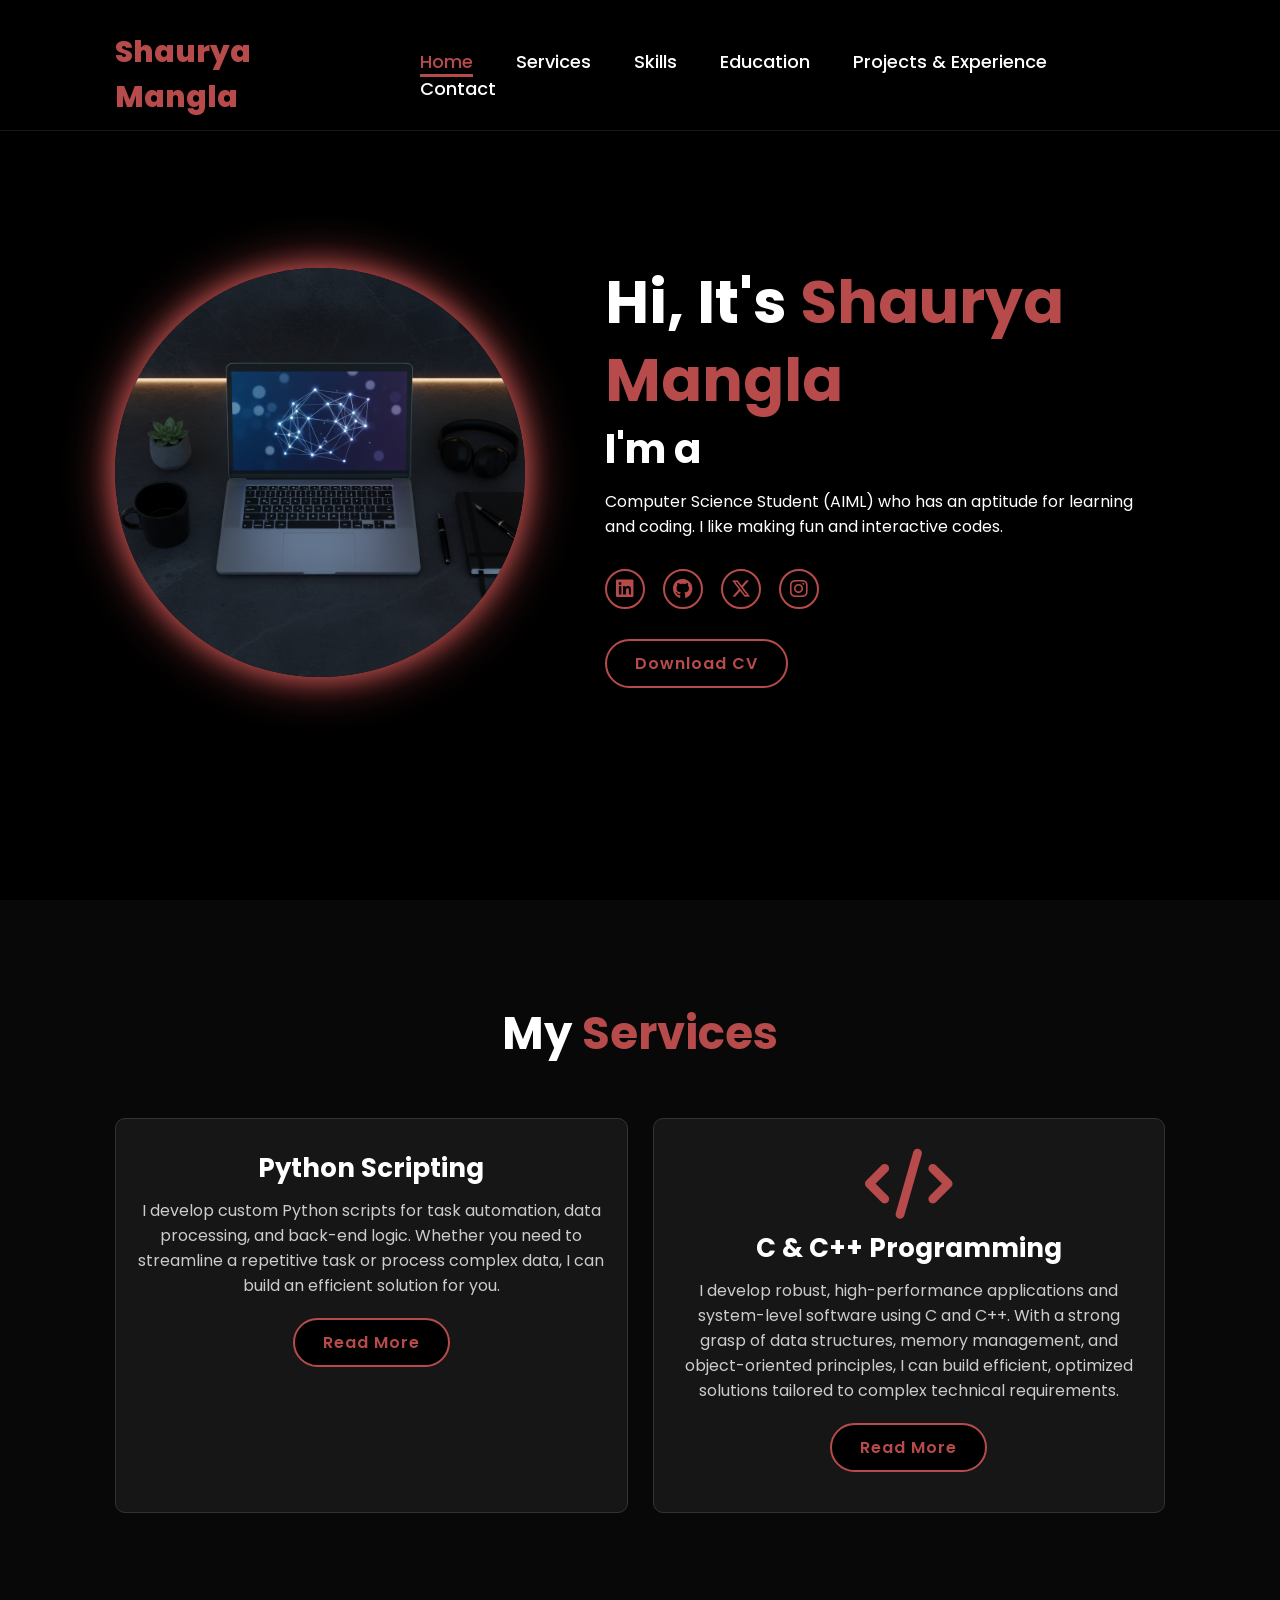
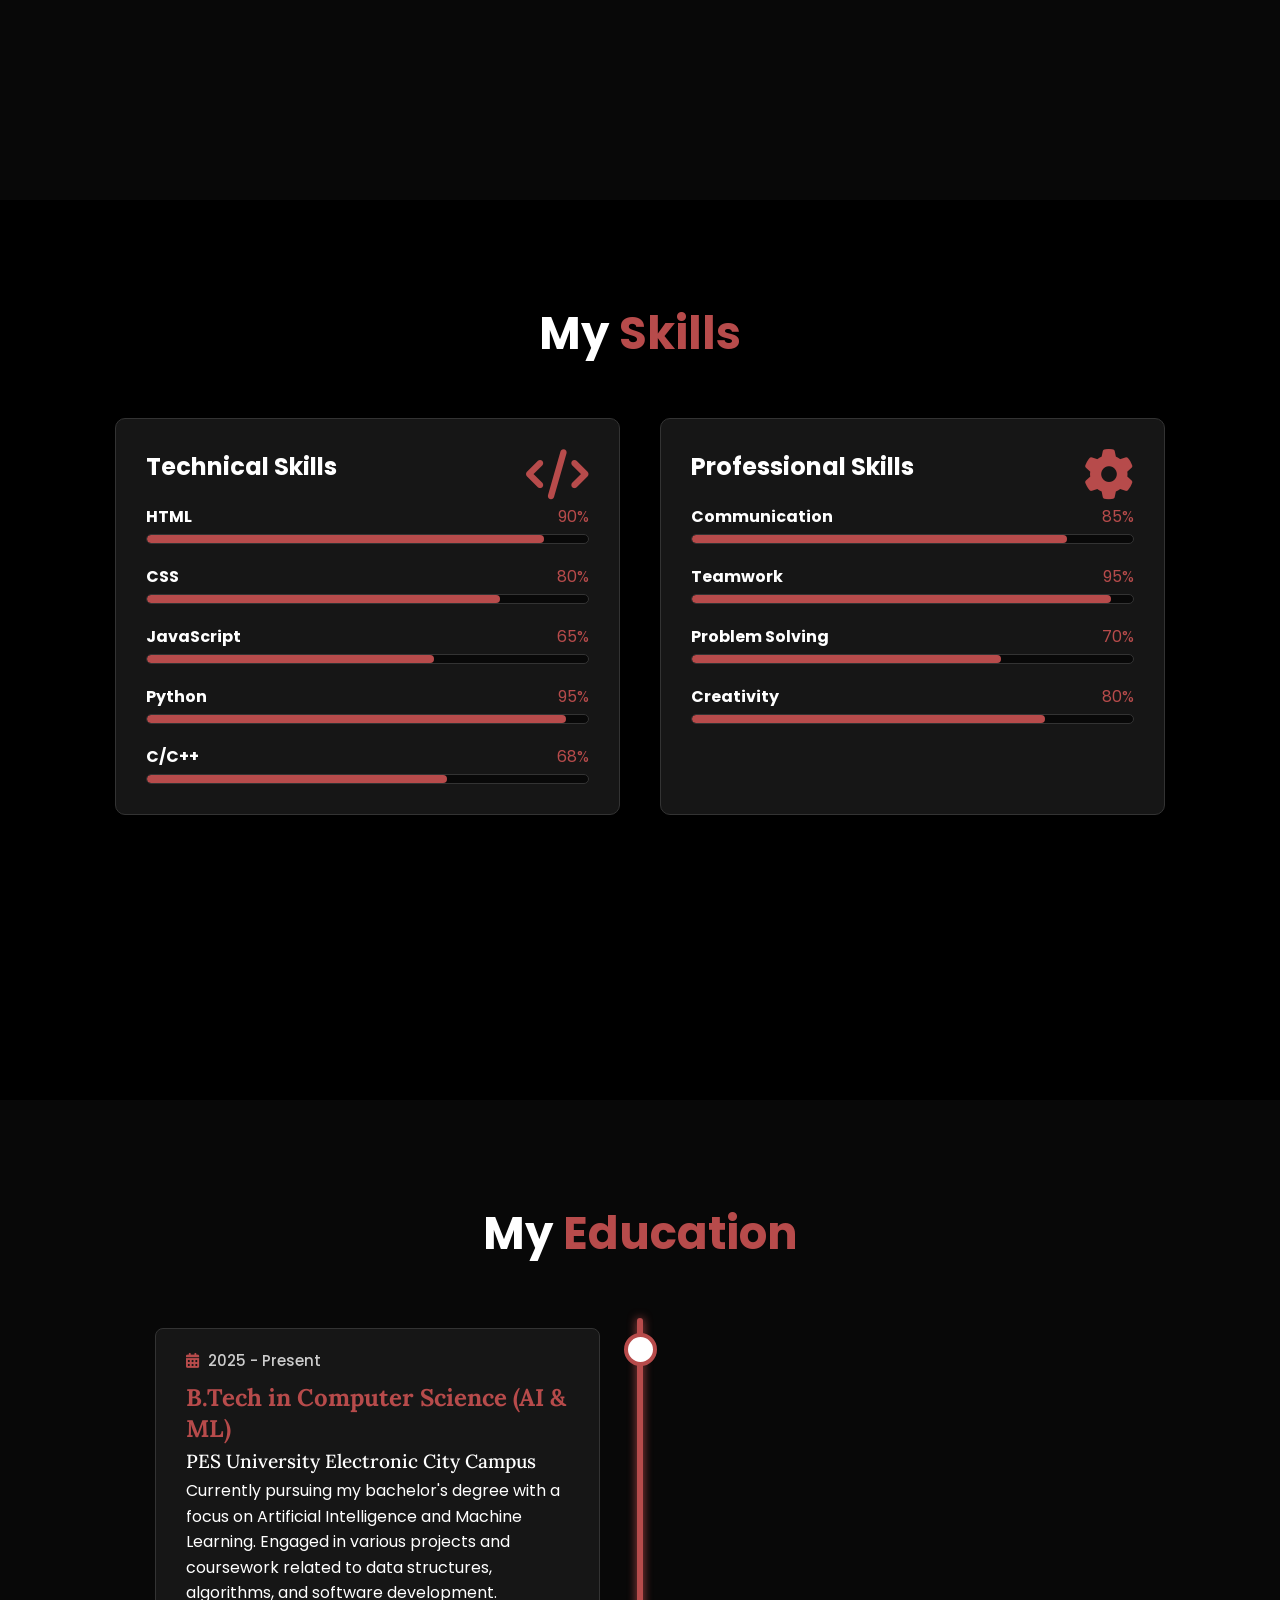
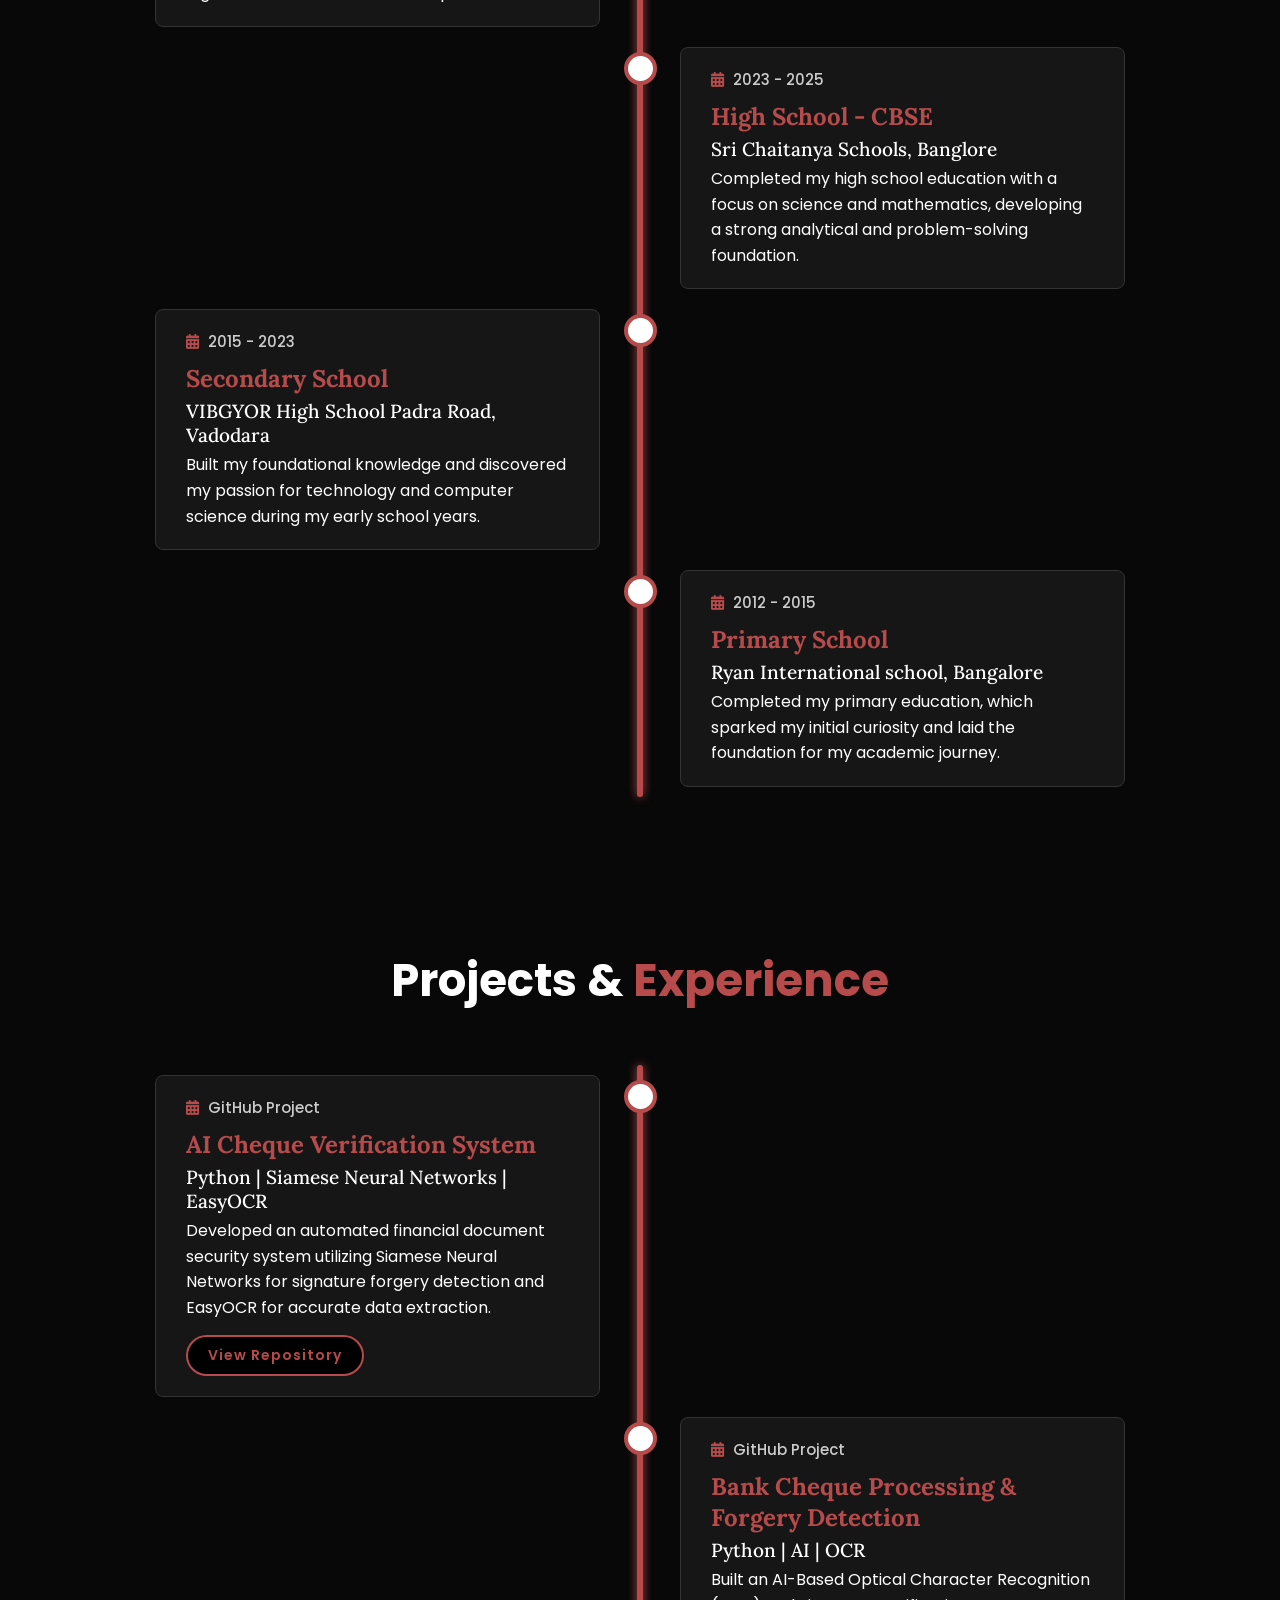
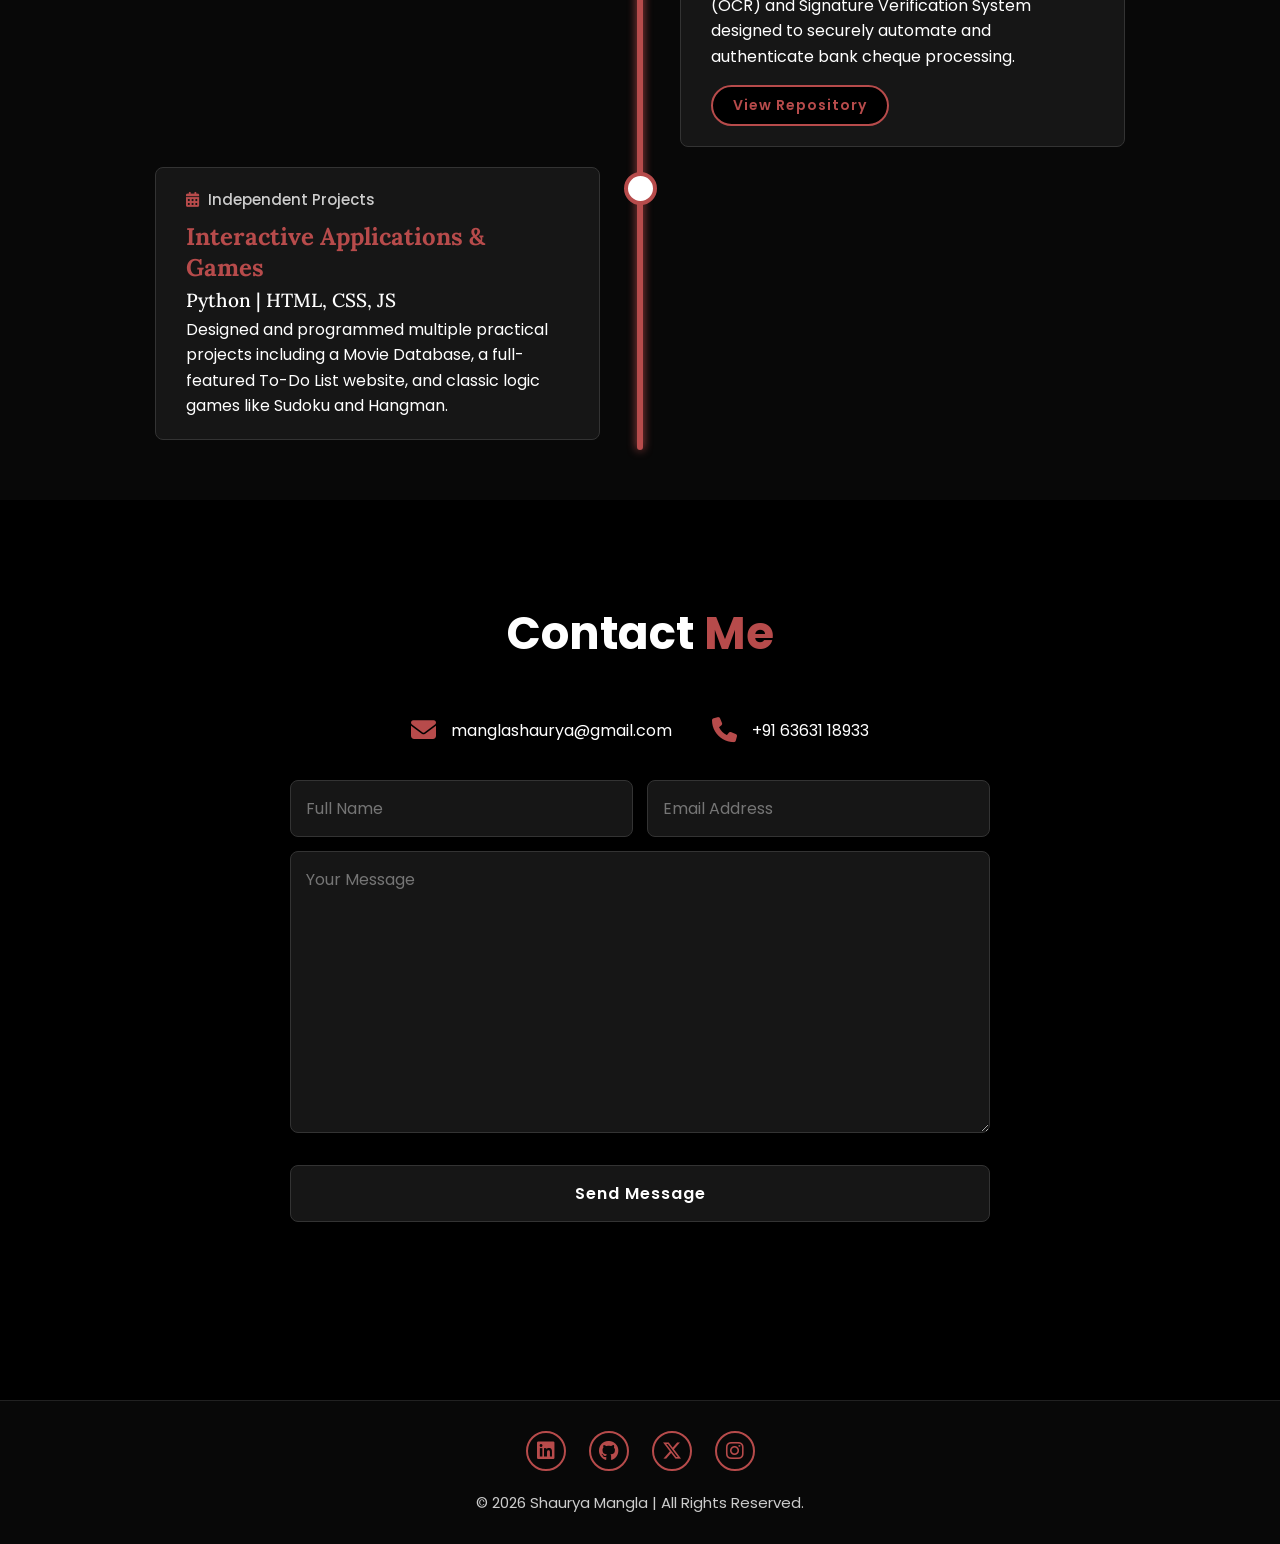
<file: index.html>
<!DOCTYPE html>
<html lang="en">
<head>
    <meta charset="UTF-8">
    <meta name="viewport" content="width=device-width, initial-scale=1.0">
    <link rel="stylesheet" href="https://cdnjs.cloudflare.com/ajax/libs/font-awesome/6.5.2/css/all.min.css">
    <link rel="stylesheet" href="style.css">
    <title>Portfolio Website</title>
</head>
<body>
    <header>
        <a href="#" class="logo">Shaurya Mangla</a>
        <i class="fa-solid fa-bars" id="menu-icon"></i>
        <nav>
            <a href="#home" class="active">Home</a>
            <a href="#services">Services</a>
            <a href="#skills">Skills</a>
            <a href="#education">Education</a>
            <a href="#experience">Projects & Experience</a>
            <a href="#contact">Contact</a>
        </nav>
    </header>

    <section class="home" id="home">
        <div class="home-img">
            <img src="Main.jpg" alt="Portfolio Image">
        </div>
        <div class="home-content">
            <h1>Hi, It's <span>Shaurya Mangla</span></h1>
            <h3 class="typing-text">I'm a <span></span></h3>
            <p>Computer Science Student (AIML) who has an aptitude for learning and coding. I like making fun and interactive codes.</p>
            <div class="social-icons">
                <a href="https://www.linkedin.com/in/shaurya-mangla-a492a5387/" target="_blank" rel="noopener noreferrer"><i class="fa-brands fa-linkedin"></i></a>
                <a href="https://github.com/ShauryaMangla-28" target="_blank" rel="noopener noreferrer"><i class="fa-brands fa-github"></i></a>
                <a href="https://x.com/Shaurya_Mangla?t=PB4GpX3VGkxMor9tDgAaSA&s=08" target="_blank" rel="noopener noreferrer"><i class="fa-brands fa-x-twitter"></i></a>
                <a href="https://www.instagram.com/shaurya.mangla.3?igsh=MWkzYWtmbTM1cjAxZQ==" target="_blank" rel="noopener noreferrer"><i class="fa-brands fa-instagram"></i></a>
            </div>
            <a href="#" class="btn">Download CV</a>
        </div>
    </section>

    <!-- Services Section -->
    <section class="services" id="services">
        <h2 class="heading">My <span>Services</span></h2>
        <div class="services-container">
            <div class="service-box">
                <i class='bx bxl-python' style="font-family: 'boxicons' !important;"></i>
                <h3>Python Scripting</h3>
                <p>I develop custom Python scripts for task automation, data processing, and back-end logic. Whether you need to streamline a repetitive task or process complex data, I can build an efficient solution for you.</p>
                <a href="#" class="btn">Read More</a>
            </div>
            
            <div class="service-box">
                <i class="fa-solid fa-code"></i>
                <h3>C & C++ Programming</h3>
                <p>I develop robust, high-performance applications and system-level software using C and C++. With a strong grasp of data structures, memory management, and object-oriented principles, I can build efficient, optimized solutions tailored to complex technical requirements.</p>
                <a href="#" class="btn">Read More</a>
            </div>
        </div>
    </section>
    
    <!-- Skills Section -->
    <section class="skills" id="skills">
        <h2 class="heading">My <span>Skills</span></h2>
        <div class="skills-container">
            <div class="skills-box">
                <i class="fa-solid fa-code"></i>
                <h3>Technical Skills</h3>
                <div class="skill-item">
                    <div class="skill-header">
                        <h4>HTML</h4>
                        <span>90%</span>
                    </div>
                    <div class="skill-bar">
                        <div class="skill-level" style="width: 90%;"></div>
                    </div>
                </div>
                <div class="skill-item">
                    <div class="skill-header">
                        <h4>CSS</h4>
                        <span>80%</span>
                    </div>
                    <div class="skill-bar">
                        <div class="skill-level" style="width: 80%;"></div>
                    </div>
                </div>
                <div class="skill-item">
                    <div class="skill-header">
                        <h4>JavaScript</h4>
                        <span>65%</span>
                    </div>
                    <div class="skill-bar">
                        <div class="skill-level" style="width: 65%;"></div>
                    </div>
                </div>
                 <div class="skill-item">
                    <div class="skill-header">
                        <h4>Python</h4>
                        <span>95%</span>
                    </div>
                    <div class="skill-bar">
                        <div class="skill-level" style="width: 95%;"></div>
                    </div>
                </div>
                <div class="skill-item">
                    <div class="skill-header">
                        <h4>C/C++</h4>
                        <span>68%</span>
                    </div>
                    <div class="skill-bar">
                        <div class="skill-level" style="width: 68%;"></div>
                    </div>
                </div>
            </div>

            <div class="skills-box">
                 <i class="fa-solid fa-gear"></i>
                <h3>Professional Skills</h3>
                 <div class="skill-item">
                    <div class="skill-header">
                        <h4>Communication</h4>
                        <span>85%</span>
                    </div>
                    <div class="skill-bar">
                        <div class="skill-level" style="width: 85%;"></div>
                    </div>
                </div>
                <div class="skill-item">
                    <div class="skill-header">
                        <h4>Teamwork</h4>
                        <span>95%</span>
                    </div>
                    <div class="skill-bar">
                        <div class="skill-level" style="width: 95%;"></div>
                    </div>
                </div>
                <div class="skill-item">
                    <div class="skill-header">
                        <h4>Problem Solving</h4>
                        <span>70%</span>
                    </div>
                    <div class="skill-bar">
                        <div class="skill-level" style="width: 70%;"></div>
                    </div>
                </div>
                 <div class="skill-item">
                    <div class="skill-header">
                        <h4>Creativity</h4>
                        <span>80%</span>
                    </div>
                    <div class="skill-bar">
                        <div class="skill-level" style="width: 80%;"></div>
                    </div>
                </div>
            </div>
        </div>
    </section>

    <!-- Education Section -->
    <section class="education" id="education">
        <h2 class="heading">My <span>Education</span></h2>
        <div class="timeline-container">
            <div class="timeline-item">
                <div class="timeline-content">
                    <div class="timeline-date"><i class="fa-solid fa-calendar-days"></i> 2025 - Present</div>
                    <h3>B.Tech in Computer Science (AI & ML)</h3>
                    <h4><a href="https://vitap.ac.in/" target="_blank" rel="noopener noreferrer">PES University Electronic City Campus</a></h4>
                    <p>Currently pursuing my bachelor's degree with a focus on Artificial Intelligence and Machine Learning. Engaged in various projects and coursework related to data structures, algorithms, and software development.</p>
                </div>
            </div>

            <div class="timeline-item">
                <div class="timeline-content">
                    <div class="timeline-date"><i class="fa-solid fa-calendar-days"></i> 2023 - 2025</div>
                    <h3>High School - CBSE</h3>
                    <h4><a href="#" target="_blank" rel="noopener noreferrer">Sri Chaitanya Schools, Banglore</a></h4>
                    <p>Completed my high school education with a focus on science and mathematics, developing a strong analytical and problem-solving foundation.</p>
                </div>
            </div>

            <div class="timeline-item">
                <div class="timeline-content">
                    <div class="timeline-date"><i class="fa-solid fa-calendar-days"></i> 2015 - 2023</div>
                    <h3>Secondary School</h3>
                    <h4><a href="#" target="_blank" rel="noopener noreferrer">VIBGYOR High School Padra Road, Vadodara</a></h4>
                    <p>Built my foundational knowledge and discovered my passion for technology and computer science during my early school years.</p>
                </div>
            </div>

            <div class="timeline-item">
                <div class="timeline-content">
                    <div class="timeline-date"><i class="fa-solid fa-calendar-days"></i> 2012 - 2015</div>
                    <h3>Primary School</h3>
                    <h4><a href="#" target="_blank" rel="noopener noreferrer">Ryan International school, Bangalore</a></h4>
                    <p>Completed my primary education, which sparked my initial curiosity and laid the foundation for my academic journey.</p>
                </div>
            </div>
        </div>
    </section>

    <!-- Projects & Experience Section -->
    <section class="experience" id="experience">
        <h2 class="heading">Projects & <span>Experience</span></h2>
        <div class="timeline-container">
            
            <div class="timeline-item">
                <div class="timeline-content">
                    <div class="timeline-date"><i class="fa-solid fa-calendar-days"></i> GitHub Project</div>
                    <h3>AI Cheque Verification System</h3>
                    <h4>Python | Siamese Neural Networks | EasyOCR</h4>
                    <p>Developed an automated financial document security system utilizing Siamese Neural Networks for signature forgery detection and EasyOCR for accurate data extraction.</p>
                    <a href="https://github.com/ShauryaMangla-28/AI-Cheque-Verification" target="_blank" class="btn btn-small">View Repository</a>
                </div>
            </div>

            <div class="timeline-item">
                <div class="timeline-content">
                    <div class="timeline-date"><i class="fa-solid fa-calendar-days"></i> GitHub Project</div>
                    <h3>Bank Cheque Processing & Forgery Detection</h3>
                    <h4>Python | AI | OCR</h4>
                    <p>Built an AI-Based Optical Character Recognition (OCR) and Signature Verification System designed to securely automate and authenticate bank cheque processing.</p>
                    <a href="https://github.com/ShauryaMangla-28/Automated-Bank-Cheque-Processing-Forgery-Detection-System" target="_blank" class="btn btn-small">View Repository</a>
                </div>
            </div>

            <div class="timeline-item">
                <div class="timeline-content">
                    <div class="timeline-date"><i class="fa-solid fa-calendar-days"></i> Independent Projects</div>
                    <h3>Interactive Applications & Games</h3>
                    <h4>Python | HTML, CSS, JS</h4>
                    <p>Designed and programmed multiple practical projects including a Movie Database, a full-featured To-Do List website, and classic logic games like Sudoku and Hangman.</p>
                </div>
            </div>

        </div>
    </section>

    <!-- Contact Section -->
    <section class="contact" id="contact">
        <h2 class="heading">Contact <span>Me</span></h2>
        <div class="contact-info">
            <div class="contact-item">
                <i class="fas fa-envelope"></i>
                <a href="mailto:manglashaurya@gmail.com">manglashaurya@gmail.com</a>
            </div>
            <div class="contact-item">
                <i class="fas fa-phone"></i>
                <a href="tel:+916363118933">+91 63631 18933</a>
            </div>
        </div>

        <form action="https://formspree.io/f/xvgwzaqd" method="POST">
            <div class="input-box">
                <input type="text" name="name" placeholder="Full Name" required>
                <input type="email" name="email" placeholder="Email Address" required>
            </div>
            <textarea name="message" cols="30" rows="10" placeholder="Your Message" required></textarea>
            <input type="submit" value="Send Message" class="btn">
        </form>
    </section>

    <!-- Footer Section -->
    <footer class="footer">
        <div class="social-icons">
            <a href="https://www.linkedin.com/in/shaurya-mangla-a492a5387/" target="_blank"><i class="fa-brands fa-linkedin"></i></a>
            <a href="https://github.com/ShauryaMangla-28" target="_blank"><i class="fa-brands fa-github"></i></a>
            <a href="https://x.com/Shaurya_Mangla?t=PB4GpX3VGkxMor9tDgAaSA&s=08" target="_blank"><i class="fa-brands fa-x-twitter"></i></a>
            <a href="https://www.instagram.com/shaurya.mangla.3?igsh=MWkzYWtmbTM1cjAxZQ==" target="_blank"><i class="fa-brands fa-instagram"></i></a>
        </div>
        <p class="copyright">© 2026 Shaurya Mangla | All Rights Reserved.</p>
    </footer>

    <!-- JavaScript for Mobile Menu & Scroll Active Link -->
    <script>
        const menuIcon = document.querySelector('#menu-icon');
        const nav = document.querySelector('nav');
        const sections = document.querySelectorAll('section');
        const navLinks = document.querySelectorAll('header nav a');

        // Toggle mobile menu
        menuIcon.onclick = () => {
            menuIcon.classList.toggle('fa-xmark');
            nav.classList.toggle('active');
        };

        // Scroll highlight active link
        window.onscroll = () => {
            sections.forEach(sec => {
                let top = window.scrollY;
                let offset = sec.offsetTop - 150;
                let height = sec.offsetHeight;
                let id = sec.getAttribute('id');

                if(top >= offset && top < offset + height) {
                    navLinks.forEach(links => {
                        links.classList.remove('active');
                        document.querySelector('header nav a[href*=' + id + ']').classList.add('active');
                    });
                };
            });
            // Close menu when scrolling
            menuIcon.classList.remove('fa-xmark');
            nav.classList.remove('active');
        };
    </script>
</body>
</html>
</file>
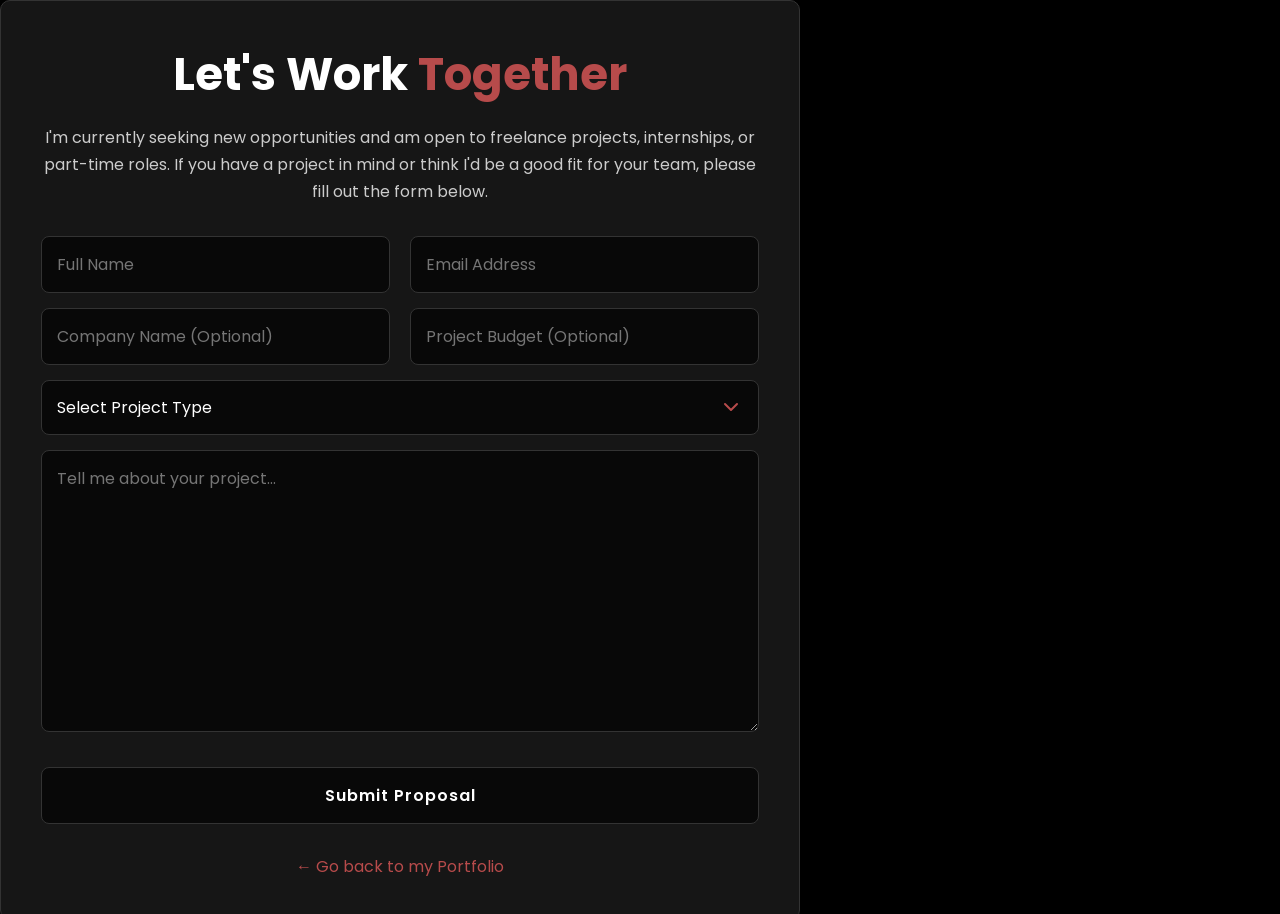
<file: hire_me.html>
<!DOCTYPE html>
<html lang="en">
<head>
    <meta charset="UTF-8">
    <meta name="viewport" content="width=device-width, initial-scale=1.0">
    <link rel="stylesheet" href="style.css"> <!-- Reusing the main stylesheet for consistency -->
    <link rel="stylesheet" href="hire-style.css"> <!-- Specific styles for this page -->
    <title>Hire Me - Shaurya Mangla</title>
</head>
<body>
    <div class="hire-container">
        <h2 class="heading">Let's Work <span>Together</span></h2>
        <p class="sub-heading">
            I'm currently seeking new opportunities and am open to freelance projects, internships, or part-time roles. If you have a project in mind or think I'd be a good fit for your team, please fill out the form below.
        </p>
        
        <form action="#">
            <div class="input-group">
                <input type="text" placeholder="Full Name" required>
                <input type="email" placeholder="Email Address" required>
            </div>
            <div class="input-group">
                <input type="text" placeholder="Company Name (Optional)">
                <input type="text" placeholder="Project Budget (Optional)">
            </div>
            <select name="project-type" required>
                <option value="" disabled selected>Select Project Type</option>
                <option value="web-development">Web Development</option>
                <option value="ui-ux-design">UI/UX Design</option>
                <option value="python-scripting">Python Scripting</option>
                <option value="other">Other</option>
            </select>
            <textarea name="message" cols="30" rows="10" placeholder="Tell me about your project..." required></textarea>
            <input type="submit" value="Submit Proposal" class="btn">
        </form>

        <div class="back-link">
            <a href="index.html">&larr; Go back to my Portfolio</a>
        </div>
    </div>
</body>
</html>
</file>
<file: style.css>
@import url('https://fonts.googleapis.com/css2?family=Poppins:wght@100;200;300;400;500;600&display=swap');
@import url('https://fonts.googleapis.com/css2?family=Lora:wght@400;500;600&display=swap');

* {
    margin: 0;
    padding: 0;
    box-sizing: border-box;
    text-decoration: none;
    border: none;
    outline: none;
    font-family: 'Poppins', sans-serif;
    scroll-behavior: smooth;
}

html {
    font-size: 62.5%;
}

body {
    width: 100%;
    overflow-x: hidden;
    background-color: black;
    color: white;
}


header {
    margin-top: 20px;
    position: fixed;
    top: 0;
    left: 0;
    width: 100%;
    padding: 1rem 9%;
    background-color: rgba(0, 0, 0, 0.7);
    backdrop-filter: blur(10px);
    display: flex;
    justify-content: space-between;
    align-items: center;
    z-index: 100;
    border-bottom: 1px solid rgba(255, 255, 255, 0.1);
}

.logo {
    font-size: 3rem;
    color: #b74b4b;
    font-weight: 800;
    cursor: pointer;
    transition: 0.5s ease;
}

.logo:hover {
    transform: scale(1.1);
}

nav a {
    font-size: 1.8rem;
    color: white;
    margin-left: 4rem;
    font-weight: 500;
    transition: 0.3s ease;
    border-bottom: 3px solid transparent;
}

nav a:hover,
nav a.active {
    color: #b74b4b;
    border-bottom: 3px solid #b74b4b;
}



section {
    min-height: 100vh;
    padding: 10rem 9% 5rem;
}

.heading {
    text-align: center;
    font-size: 4.5rem;
    margin-bottom: 5rem;
}

span {
    color: #b74b4b;
}

.btn {
    display: inline-block;
    padding: 1rem 2.8rem;
    background-color: black;
    border-radius: 4rem;
    font-size: 1.6rem;
    color: #b74b4b;
    letter-spacing: 0.1rem;
    font-weight: 600;
    border: 2px solid #b74b4b;
    transition: 0.3s ease;
    cursor: pointer;
}

.btn:hover {
    transform: scale(1.03);
    background-color: #b74b4b;
    color: white;
    box-shadow: 0 0 25px #b74b4b;
}


/*-=-=-=-=-=-=-=-=-=-=-=-=-=-=-=-=-=-=-=-=-=-=
    4. HOME SECTION
-=-=-=-=-=-=-=-=-=-=-=-=-=-=-=-=-=-=-=-=-=-=*/
.home {
    display: flex;
    justify-content: center;
    align-items: center;
    gap: 8rem;
    background-color: black;
}

.home .home-content h1 {
    font-size: 6rem;
    font-weight: 700;
    line-height: 1.3;
}

.home-content h3 {
    font-size: 4rem;
    margin-bottom: 1rem;
    font-weight: 700;
}

.home-content p {
    font-size: 1.6rem;
}

.home-img img {
    position: relative;
    width: 32vw;
    border-radius: 50%;
    box-shadow: 0 0 25px #b74b4b, 0 0 50px #b74b4b;
    cursor: pointer;
    transition: 0.4s ease-in-out;
}

.home-img img:hover {
    box-shadow: 0 0 25px #b74b4b, 0 0 50px #b74b4b, 0 0 100px #b74b4b;
}

.social-icons a {
    display: inline-flex;
    justify-content: center;
    align-items: center;
    width: 4rem;
    height: 4rem;
    background-color: transparent;
    border: 0.2rem solid #b74b4b;
    font-size: 2rem;
    border-radius: 50%;
    margin: 3rem 1.5rem 3rem 0;
    transition: 0.3s ease;
    color: #b74b4b;
}

.social-icons a:hover {
    color: white;
    transform: scale(1.3) translateY(-5px);
    background-color: #b74b4b;
    box-shadow: 0 0 25px #b74b4b;
}

.typing-text {
    font-size: 34px;
    font-weight: 600;
    min-width: 280px;
}

.typing-text span {
    position: relative;
}

.typing-text span::before {
    content: "Software Developer";
    color: #b74b4b;
    animation: words 20s infinite;
}

.typing-text span::after {
    content: "";
    background-color: black;
    position: absolute;
    width: calc(100% + 8px);
    height: 100%;
    border-left: 3px solid black;
    right: -8px;
    animation: cursor 0.8s infinite, typing 20s steps(14) infinite;
}

@keyframes cursor {
    to {
        border-left: 2px solid #b74b4b;
    }
}

@keyframes words {
    0%, 20% { content: "2nd Year Student"; }
    21%, 40% { content: "Computer Engineer"; }
    41%, 60% { content: "Developer"; }
    61%, 80% { content: "Reader"; }
    81%, 100% { content: "Lifelong Learner"; }
}

@keyframes typing {
    10%, 15%, 30%, 35%, 50%, 55%, 70%, 75%, 90%, 95% { width: 0; }
    5%, 20%, 25%, 40%, 45%, 60%, 65%, 80%, 85% { width: calc(100% + 8px); }
}


/*-=-=-=-=-=-=-=-=-=-=-=-=-=-=-=-=-=-=-=-=-=-=
    5. SERVICES SECTION
-=-=-=-=-=-=-=-=-=-=-=-=-=-=-=-=-=-=-=-=-=-=*/
.services {
    background: #080808;
}

.services-container {
    display: grid;
    grid-template-columns: repeat(auto-fit, minmax(250px, 1fr));
    gap: 2.5rem;
}

.service-box {
    background-color: #161616;
    padding: 3rem 2rem 4rem;
    border-radius: 1rem;
    border: 1px solid #333;
    text-align: center;
    transition: 0.3s ease;
}

.service-box:hover {
    transform: translateY(-10px);
    border-color: #b74b4b;
    box-shadow: 0 0 20px rgba(183, 75, 75, 0.5);
}

.service-box i {
    font-size: 7rem;
    color: #b74b4b;
    margin-bottom: 1rem;
}

.service-box h3 {
    font-size: 2.6rem;
    margin-bottom: 1rem;
}

.service-box p {
    font-size: 1.6rem;
    margin-bottom: 2rem;
    color: #ccc;
}


/*-=-=-=-=-=-=-=-=-=-=-=-=-=-=-=-=-=-=-=-=-=-=
    6. SKILLS SECTION
-=-=-=-=-=-=-=-=-=-=-=-=-=-=-=-=-=-=-=-=-=-=*/
.skills {
    background-color: black;
}

.skills-container {
    display: grid;
    grid-template-columns: repeat(2, 1fr);
    gap: 4rem;
}

.skills-box {
    background-color: #161616;
    padding: 3rem;
    border-radius: 1rem;
    border: 1px solid #333;
    transition: 0.3s ease;
}

.skills-box:hover {
    border-color: #b74b4b;
    box-shadow: 0 0 20px rgba(183, 75, 75, 0.3);
}

.skills-box > i {
    font-size: 5rem;
    color: #b74b4b;
    float: right;
}

.skills-box h3 {
    font-size: 2.4rem;
    margin-bottom: 2rem;
}

.skill-item {
    margin-bottom: 2rem;
}

.skill-item:last-child {
    margin-bottom: 0;
}

.skill-header {
    display: flex;
    justify-content: space-between;
    margin-bottom: 0.5rem;
    font-size: 1.6rem;
}

.skill-bar {
    width: 100%;
    height: 1rem;
    background-color: #080808;
    border-radius: 0.5rem;
    border: 1px solid #333;
    overflow: hidden;
}

.skill-level {
    height: 100%;
    background-color: #b74b4b;
    border-radius: 0.5rem;
}


/*-=-=-=-=-=-=-=-=-=-=-=-=-=-=-=-=-=-=-=-=-=-=
    7. EDUCATION & EXPERIENCE TIMELINE
-=-=-=-=-=-=-=-=-=-=-=-=-=-=-=-=-=-=-=-=-=-=*/
.education, .experience {
    background: #080808;
}

.timeline-container {
    position: relative;
    max-width: 1200px;
    margin: 0 auto;
}

.timeline-container::after {
    content: '';
    position: absolute;
    width: 6px;
    background-color: #b74b4b;
    top: 0;
    bottom: 0;
    left: 50%;
    margin-left: -3px;
    border-radius: 3px;
    box-shadow: 0 0 10px #b74b4b;
}

.timeline-item {
    padding: 1rem 4rem;
    position: relative;
    background-color: inherit;
    width: 50%;
}

.timeline-item::after {
    content: '';
    position: absolute;
    width: 25px;
    height: 25px;
    right: -17px;
    background-color: white;
    border: 4px solid #b74b4b;
    top: 15px;
    border-radius: 50%;
    z-index: 1;
    transition: 0.3s ease;
}

.timeline-container .timeline-item:nth-child(odd) {
    left: 0;
}

.timeline-container .timeline-item:nth-child(even) {
    left: 50%;
}

.timeline-container .timeline-item:nth-child(even)::after {
    left: -16px;
}

.timeline-content {
    padding: 2rem 3rem;
    background-color: #161616;
    position: relative;
    border-radius: 0.8rem;
    border: 1px solid #333;
    transition: 0.3s ease;
}

.timeline-item:hover .timeline-content {
    border: 1px solid #b74b4b;
    box-shadow: 0 0 20px rgba(183, 75, 75, 0.5);
    transform: translateY(-5px);
}

.timeline-item:hover::after {
    background-color: #b74b4b;
}

.timeline-content h3 {
    font-family: 'Lora', serif;
    font-size: 2.4rem;
    color: #b74b4b;
}

.timeline-content h4,
.timeline-content h4 a {
    font-family: 'Lora', serif;
    font-size: 1.9rem;
    font-weight: 500;
    margin: 0.5rem 0;
    color: white;
}

.timeline-content p {
    font-size: 1.6rem;
    line-height: 1.6;
}

.timeline-date {
    font-size: 1.5rem;
    font-weight: 500;
    color: #ccc;
    margin-bottom: 1rem;
}

.timeline-date i {
    color: #b74b4b;
    margin-right: 0.5rem;
}


/*-=-=-=-=-=-=-=-=-=-=-=-=-=-=-=-=-=-=-=-=-=-=
    8. CONTACT SECTION
-=-=-=-=-=-=-=-=-=-=-=-=-=-=-=-=-=-=-=-=-=-=*/
.contact {
    background-color: black;
}

.contact-info {
    display: flex;
    justify-content: center;
    gap: 4rem;
    margin-bottom: 3rem;
    text-align: center;
    flex-wrap: wrap;
}

.contact-item {
    display: flex;
    align-items: center;
    gap: 1.5rem;
}

.contact-item i {
    font-size: 2.5rem;
    color: #b74b4b;
}

.contact-item a {
    font-size: 1.6rem;
    color: white;
    text-decoration: none;
    transition: color 0.3s ease;
}

.contact-item a:hover {
    color: #b74b4b;
    text-decoration: underline;
}

.contact form {
    max-width: 70rem;
    margin: 1rem auto;
    text-align: center;
}

.contact form .input-box {
    display: flex;
    justify-content: space-between;
    flex-wrap: wrap;
}

.contact form input,
.contact form textarea {
    width: 100%;
    padding: 1.5rem;
    font-size: 1.6rem;
    color: white;
    background: #161616;
    border-radius: 0.8rem;
    margin: 0.7rem 0;
    border: 1px solid #333;
}

.contact form input:focus,
.contact form textarea:focus {
    border-color: #b74b4b;
}

.contact form .input-box input {
    width: 49%;
}

.contact form textarea {
    resize: vertical;
}

.contact form .btn {
    margin-top: 2rem;
}


/*-=-=-=-=-=-=-=-=-=-=-=-=-=-=-=-=-=-=-=-=-=-=
    PROJECT BUTTON MODIFIER
-=-=-=-=-=-=-=-=-=-=-=-=-=-=-=-=-=-=-=-=-=-=*/
.btn-small {
    padding: 0.8rem 2rem;
    font-size: 1.4rem;
    margin-top: 1.5rem;
}

/*-=-=-=-=-=-=-=-=-=-=-=-=-=-=-=-=-=-=-=-=-=-=
    FOOTER SECTION
-=-=-=-=-=-=-=-=-=-=-=-=-=-=-=-=-=-=-=-=-=-=*/
.footer {
    background-color: #080808;
    text-align: center;
    padding: 3rem 9%;
    border-top: 1px solid rgba(255, 255, 255, 0.1);
}

.footer .social-icons {
    margin-bottom: 2rem;
}

.footer .social-icons a {
    margin: 0 1rem;
}

.footer .copyright {
    font-size: 1.5rem;
    color: #ccc;
}

/*-=-=-=-=-=-=-=-=-=-=-=-=-=-=-=-=-=-=-=-=-=-=
    MENU ICON (Desktop Hide)
-=-=-=-=-=-=-=-=-=-=-=-=-=-=-=-=-=-=-=-=-=-=*/
#menu-icon {
    font-size: 3.6rem;
    color: white;
    cursor: pointer;
    display: none;
}


/*-=-=-=-=-=-=-=-=-=-=-=-=-=-=-=-=-=-=-=-=-=-=
    9. RESPONSIVE DESIGN
-=-=-=-=-=-=-=-=-=-=-=-=-=-=-=-=-=-=-=-=-=-=*/
@media (max-width: 1200px) {
    html {
        font-size: 55%;
    }
}

@media (max-width: 995px) {
    #menu-icon {
        display: block; 
    }

    nav {
        position: absolute;
        display: none;
        top: 100%;
        right: 0;
        width: 40%;
        border-left: 3px solid #b74b4b;
        border-bottom: 3px solid #b74b4b;
        border-bottom-left-radius: 2rem;
        padding: 1rem;
        background-color: #161616;
        border-top: 0.1rem solid rgba(0, 0, 0, 0.1);
    }

    nav.active {
        display: block;
    }

    nav a {
        display: block;
        font-size: 2rem;
        margin: 3rem 0;
        text-align: center;
    }

    nav a:hover,
    nav a.active {
        padding: 1rem;
        border-radius: 0.5rem;
        border-bottom: 0.5rem solid #b74b4b;
    }

    .home {
        flex-direction: column;
        margin: 5rem 4rem;
        gap: 4rem;
    }

    .home .home-content h3 {
        font-size: 2.5rem;
    }

    .home-content h1 {
        font-size: 5rem;
    }

    .home-img img {
        width: 70vw;
        margin-top: 4rem;
    }
}

@media (max-width: 768px) {
    .heading {
        font-size: 3.5rem;
    }

    .skills-container {
        grid-template-columns: 1fr;
    }

    .timeline-container::after {
        left: 31px;
    }

    .timeline-item {
        width: 100%;
        padding-left: 70px;
        padding-right: 25px;
    }

    .timeline-container .timeline-item:nth-child(even) {
        left: 0%;
    }

    .timeline-item::after {
        left: 15px;
    }

    .contact form .input-box input {
        width: 100%;
    }
}

@media (max-width: 600px) {
    .contact-info {
        flex-direction: column;
        gap: 2rem;
    }
}
</file>
<file: hire-style.css>
/* Importing the main font for consistency */
@import url('https://fonts.googleapis.com/css2?family=Poppins:wght@100;200;300;400;500;600&display=swap');

body.hire-me-page {
    display: flex;
    justify-content: center;
    align-items: center;
    min-height: 100vh;
    background: #080808;
    padding: 2rem;
}

.hire-container {
    max-width: 800px;
    width: 100%;
    background-color: #161616;
    padding: 4rem;
    border-radius: 1rem;
    border: 1px solid #333;
    box-shadow: 0 0 30px rgba(0, 0, 0, 0.5);
}

.hire-container .heading {
    text-align: center;
    margin-bottom: 1.5rem;
}

.sub-heading {
    text-align: center;
    font-size: 1.6rem;
    color: #ccc;
    margin-bottom: 3rem;
    line-height: 1.7;
}

.hire-container form {
    display: flex;
    flex-direction: column;
}

.input-group {
    display: flex;
    justify-content: space-between;
    gap: 2rem;
    margin-bottom: 1.5rem;
}

.input-group input {
    width: 100%;
}

.hire-container input,
.hire-container textarea,
.hire-container select {
    width: 100%;
    padding: 1.5rem;
    font-size: 1.6rem;
    color: white;
    background: #080808;
    border-radius: 0.8rem;
    border: 1px solid #333;
    font-family: 'Poppins', sans-serif;
    transition: 0.3s ease;
}

.hire-container input:focus,
.hire-container textarea:focus,
.hire-container select:focus {
    border-color: #b74b4b;
    box-shadow: 0 0 10px rgba(183, 75, 75, 0.5);
    outline: none;
}

.hire-container textarea {
    resize: vertical;
    min-height: 150px;
    margin-bottom: 1.5rem;
}

.hire-container select {
    margin-bottom: 1.5rem;
    appearance: none; /* For custom arrow */
    background-image: url("data:image/svg+xml;charset=UTF-8,%3csvg xmlns='http://www.w3.org/2000/svg' viewBox='0 0 24 24' fill='none' stroke='%23b74b4b' stroke-width='2' stroke-linecap='round' stroke-linejoin='round'%3e%3cpolyline points='6 9 12 15 18 9'%3e%3c/polyline%3e%3c/svg%3e");
    background-repeat: no-repeat;
    background-position: right 1.5rem center;
    background-size: 1.5em;
    padding-right: 4rem;
}

.hire-container .btn {
    align-self: center; /* Center the button */
    margin-top: 2rem;
}

.back-link {
    text-align: center;
    margin-top: 3rem;
}

.back-link a {
    font-size: 1.6rem;
    color: #b74b4b;
    text-decoration: none;
    transition: 0.3s ease;
}

.back-link a:hover {
    text-decoration: underline;
}

@media (max-width: 600px) {
    .input-group {
        flex-direction: column;
        gap: 1.5rem;
    }
}
</file>
